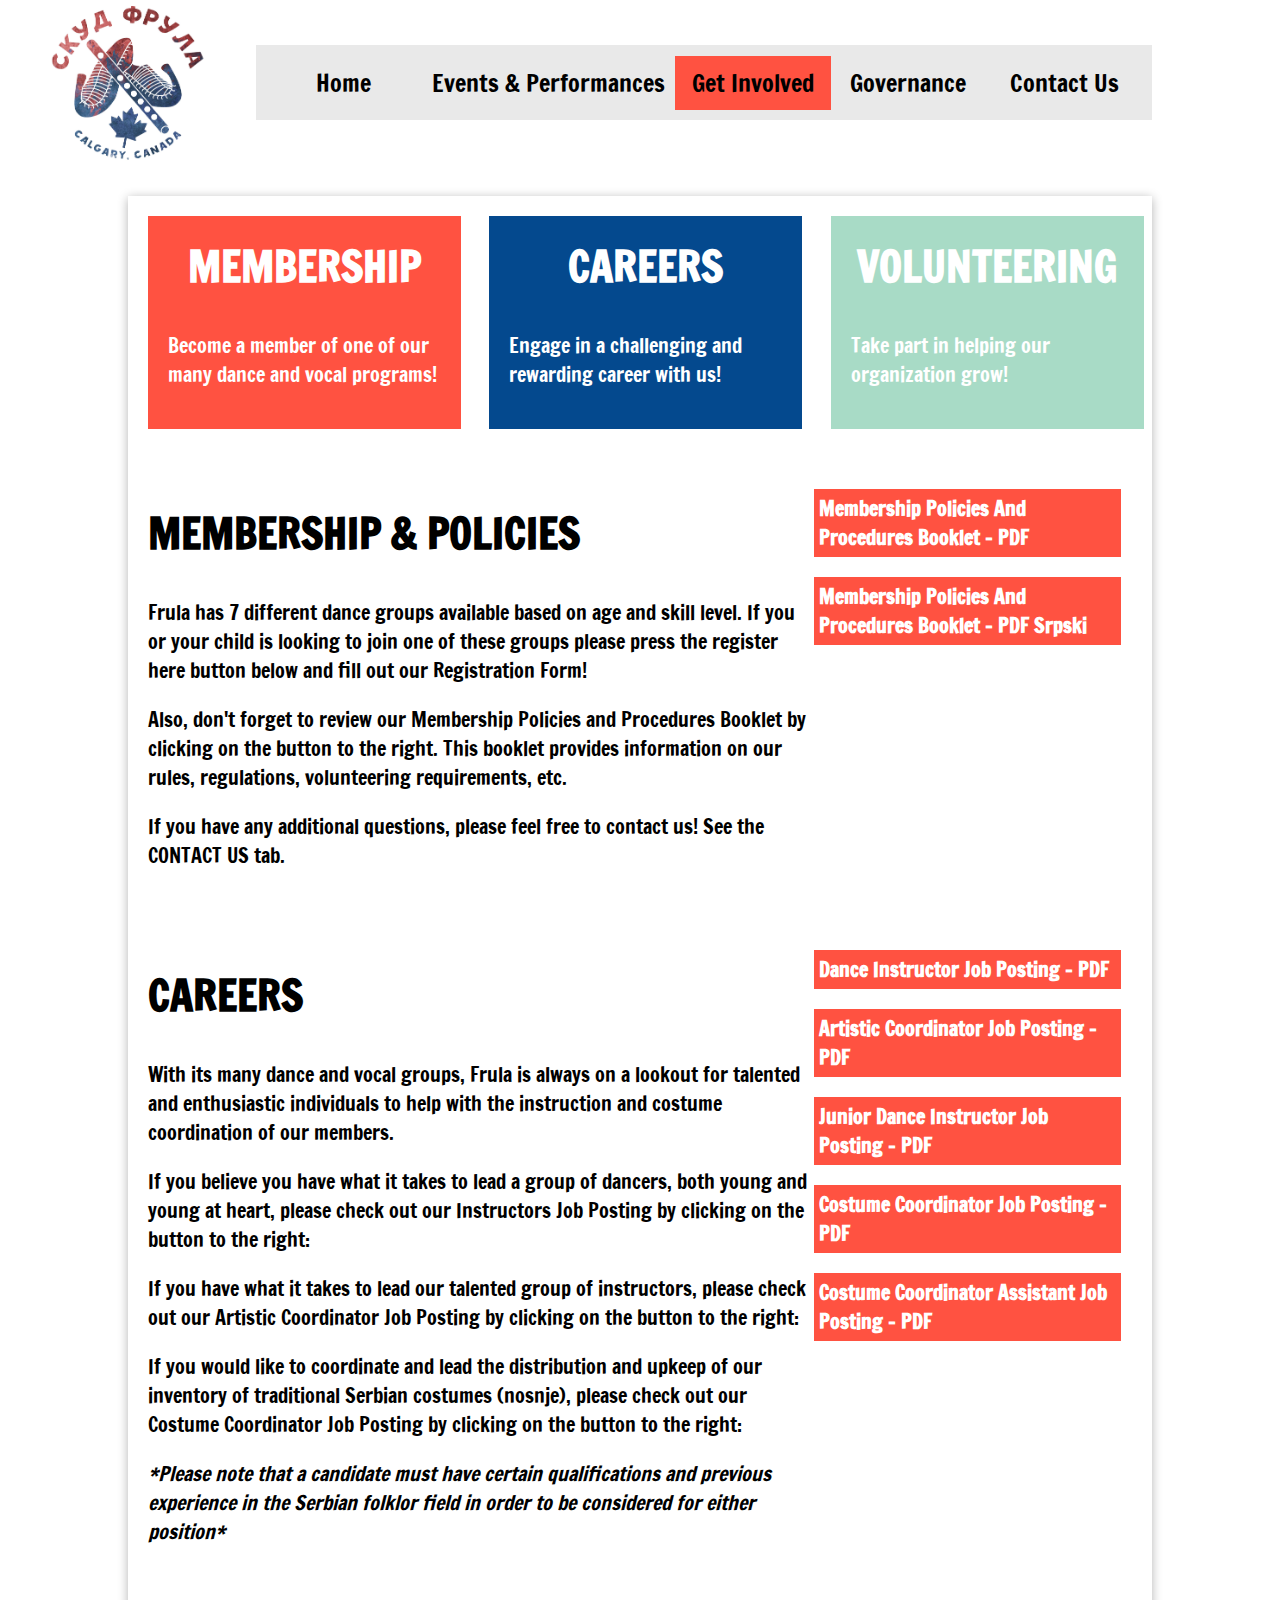
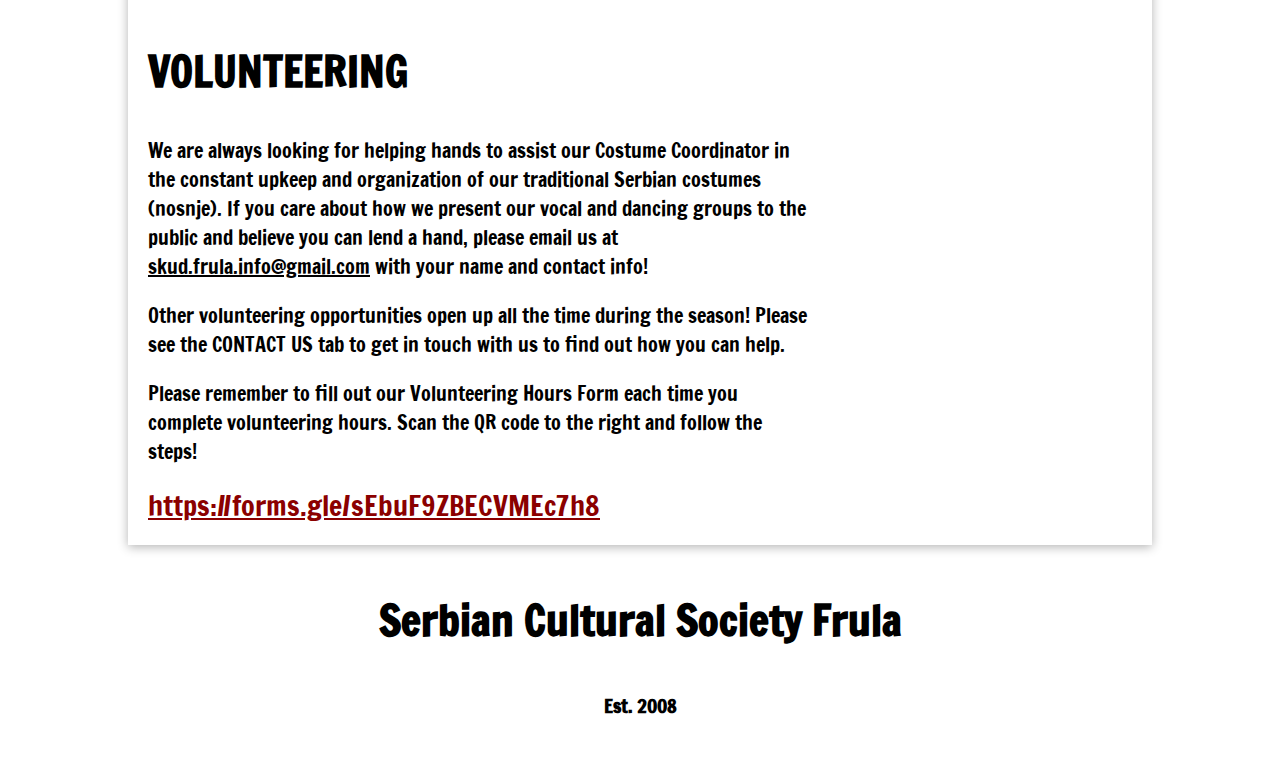
<file: GetInvolved.html>
<!DOCTYPE html>
<html lang="en">
    <head>
        <title>SKUD Frula</title>
        <!---- Meta tags-->
        <meta charset="utf-8">
        <meta name="author" content="Velibor Tunic">
        <meta name="keywords" content="Folklor, Serbian Dance, SKUD Frula, Frula">
        <meta name="description" content="SKUD Frula">
        <meta name="viewport" content="width=device-width, initial-scale=1.0">
        <meta name="msapplication-TileColor" content="#00aba9">
        <meta name="theme-color" content="#ffffff">
        <meta name="msapplication-TileColor" content="#2b5797">
        <meta name="theme-color" content="#ffffff">
        <link rel="apple-touch-icon" sizes="180x180" href="../favicon_package_v0.16/apple-touch-icon.png">
        <link rel="icon" type="image/png" sizes="32x32" href="../favicon_package_v0.16/favicon-32x32.png">
        <link rel="icon" type="image/png" sizes="16x16" href="../favicon_package_v0.16/favicon-16x16.png">
        <link rel="manifest" href="../favicon_package_v0.16/site.webmanifest">
        <link rel="mask-icon" href="../favicon_package_v0.16/safari-pinned-tab.svg" color="#5bbad5">
        <link rel="stylesheet" href="../styles/Main.css" />
        <link rel="stylesheet" href="../styles/GetInvolved.css" />
        <link rel="preconnect" href="https://fonts.googleapis.com">
        <link rel="preconnect" href="https://fonts.gstatic.com" crossorigin>
        <link href="https://fonts.googleapis.com/css2?family=Francois+One&family=Offside&display=swap" rel="stylesheet">
    </head>
    <body>
        <div id="myNav" class="mobileMenu">
            <a href="javascript:void(0)" class="closebtn" onclick="closeNav()">&times;</a>
            <div class="mobileMenu-content">
              <a href="../index.html" onclick="closeNav()" class="links">Home</a>
              <a href="../EventsAndPerformances.html" onclick="closeNav()" class="links">Events & Performances</a>
              <a href="../GetInvolved.html" onclick="closeNav()" class="links" id="currentPage">Get Involved</a>
              <a href="../Governance.html" onclick="closeNav()" class="links">Governance</a>
              <a href="../ContactUs.html" onclick="closeNav()" class="links">Contact US</a>
            </div>
        </div>
        <header>
            <div id="menus">
                <div class="logo"><img src="../images/SKUD_Frula_Coloured_Logo_(2372x1536).JPG" alt="SKUD Frula Logo"></div>
                <div class="normalMenu">
                    <ul class="pageLinks">
                        <li><a href="../index.html"  class="links">Home</a></li>
                        <li><a href="../EventsAndPerformances.html" class="links">Events & Performances</a></li>
                        <li id="currentPage"><a href="../GetInvolved.html" class="links">Get Involved</a></li>
                        <li><a href="../Governance.html" class="links">Governance</a></li>
                        <li><a href="../ContactUs.html" class="links">Contact Us</a></li>
                    </ul>
                </div>
                <span style="font-size:30px;cursor:pointer" onclick="openNav()" class="menuButton">&#9776; </span>
            </div>
        </header>
        <main>
            <section class="getInvolvedBlocks">
                <div class="membership">
                    <h2>MEMBERSHIP</h2>
                    <p>Become a member of one of our many dance and vocal programs!</p>
                </div>
                <div class="careers">
                    <h2>CAREERS</h2>
                    <p>Engage in a challenging and rewarding career with us!</p>
                </div>
                <div class="volunteering">
                    <h2>VOLUNTEERING</h2>
                    <p>Take part in helping our organization grow!</p>
                </div>
            </section>
            <section class="membershipAndPolicies">
                <div class="memebershipText">
                    <h2>MEMBERSHIP & POLICIES</h2>
                    <p>Frula has 7 different dance groups available based on age and skill level. If you or your child is looking to join one of these groups please press the register here button below and fill out our Registration Form!</p>
                    <p>Also, don't forget to review our Membership Policies and Procedures Booklet by clicking on the button to the right.​ This booklet provides information on our rules, regulations, volunteering requirements, etc.</p>
                    <p>If you have any additional questions, please feel free to contact us! See the CONTACT US tab.</p>
                </div>
                <div class="membershipPDF">
                    <a class="Membership_BTN MembershipPoliciesAndProceduresBookletPDF_BTN" href="../documents/Membership Policies And Procedures Booklet.pdf" target="blank"><div class="MembershipPoliciesAndProceduresBookletPDF_DIV"><h3 class="BTNText">Membership Policies And Procedures Booklet - PDF</h3></div></a>
                    <a class="Membership_BTN MembershipPoliciesAndProceduresBookletSrpskiPDF_BTN" href="../documents/Membership Policies And Procedures Booklet Srpski.pdf" target="blank"><div class="MembershipPoliciesAndProceduresBookletPDF_DIV"><h3 class="BTNText">Membership Policies And Procedures Booklet - PDF Srpski</h3></div></a>
                </div>
            </section>
            <section class="careerSection">
                <div class="careersText">
                    <h2>CAREERS</h2>
                    <p>With its many dance and vocal groups, Frula is always on a lookout for talented and enthusiastic 
                        individuals to help with the instruction and costume coordination of our members.
                    </p>
                    <p>If you believe you have what it takes to lead a group of dancers, both young and young at heart, please check out our Instructors Job Posting by clicking on the button to the right:</p>
                    <p>If you have what it takes to lead our talented group of instructors, please check out our Artistic Coordinator Job Posting by clicking on the button to the right:</p>
                    <p>If you would like to coordinate and lead the distribution and upkeep of our inventory of traditional Serbian costumes (nosnje), please check out our Costume Coordinator Job Posting by clicking on the button to the right:</p>
                    <p><i>*Please note that a candidate must have certain qualifications and previous experience in the Serbian folklor field in order to be considered for either position* </i></p>
                </div>
                <div class="careersPDF">
                    <a class="Careers_BTN DanceInstructorJobPosting_BTN" href="../documents/DanceInstructorJobPosting.pdf" target="blank"><div class="DanceInstructorJobPosting_DIV"><h3 class="BTNText">Dance Instructor Job Posting - PDF</h3></div></a>
                    <a class="Careers_BTN ArtisticCoordinatorJobPosting_BTN" href="../documents/ArtisticCoordinatorJobPosting.pdf" target="blank"><div class="ArtisticCoordinatorJobPosting_DIV"><h3 class="BTNText">Artistic Coordinator Job Posting - PDF</h3></div></a>
                    <a class="Careers_BTN JuniorDanceInstructorJobPosting_BTN" href="../documents/JuniorDanceInstructorJobPosting.pdf" target="blank"><div class="JuniorDanceInstructorJobPosting_DIV"><h3 class="BTNText">Junior Dance Instructor Job Posting - PDF</h3></div></a>
                    <a class="Careers_BTN CostumeCoordinatorJobPosting_BTN" href="../documents/CostumeCoordinatorJobPosting.pdf" target="blank"><div class="CostumeCoordinatorJobPosting_DIV"><h3 class="BTNText">Costume Coordinator Job Posting - PDF</h3></div></a>
                    <a class="Careers_BTN CostumeCoordinatorAssistantJobPosting_BTN" href="../documents/CostumeCoordinatorAssistantJobPosting.pdf" target="blank"><div class="CostumeCoordinatorAssistantJobPosting_DIV"><h3 class="BTNText">Costume Coordinator Assistant Job Posting - PDF</h3></div></a>

                </div>
            </section>
            <section class="volunteeringSection">
                <div class="volunteeringText">
                    <h2>VOLUNTEERING</h2>
                    <p>We are always looking for helping hands to assist our Costume Coordinator in the constant upkeep and organization of our traditional Serbian costumes (nosnje). If you care about how we present our vocal and dancing groups to the public and believe you can lend a hand, please email us at   <a href="mailto: skud.frula.info@gmail.com">skud.frula.info@gmail.com</a> with your name and contact info!</p>
                    <p>Other volunteering opportunities open up all the time during the season! Please see the CONTACT US tab to get in touch with us to find out how you can help. ​</p>
                    <p>Please remember to fill out our Volunteering Hours Form each time you complete volunteering hours. Scan the QR code to the right and follow the steps!</p>
                    <a class="volunteeringHoursSubmition" href="​https://forms.gle/sEbuF9ZBECVMEc7h8" target="blank">​https://forms.gle/sEbuF9ZBECVMEc7h8</a>
                </div>
            </section>
        </main>
        <footer>
            <h2>Serbian Cultural Society Frula</h2>
            <h6>Est. 2008</h6>
        </footer>
        <script>
            function openNav() { document.getElementById("myNav").style.height = "100%"; }
            function closeNav() { document.getElementById("myNav").style.height = "0%"; }
        </script>
    </body>
</html>
</file>
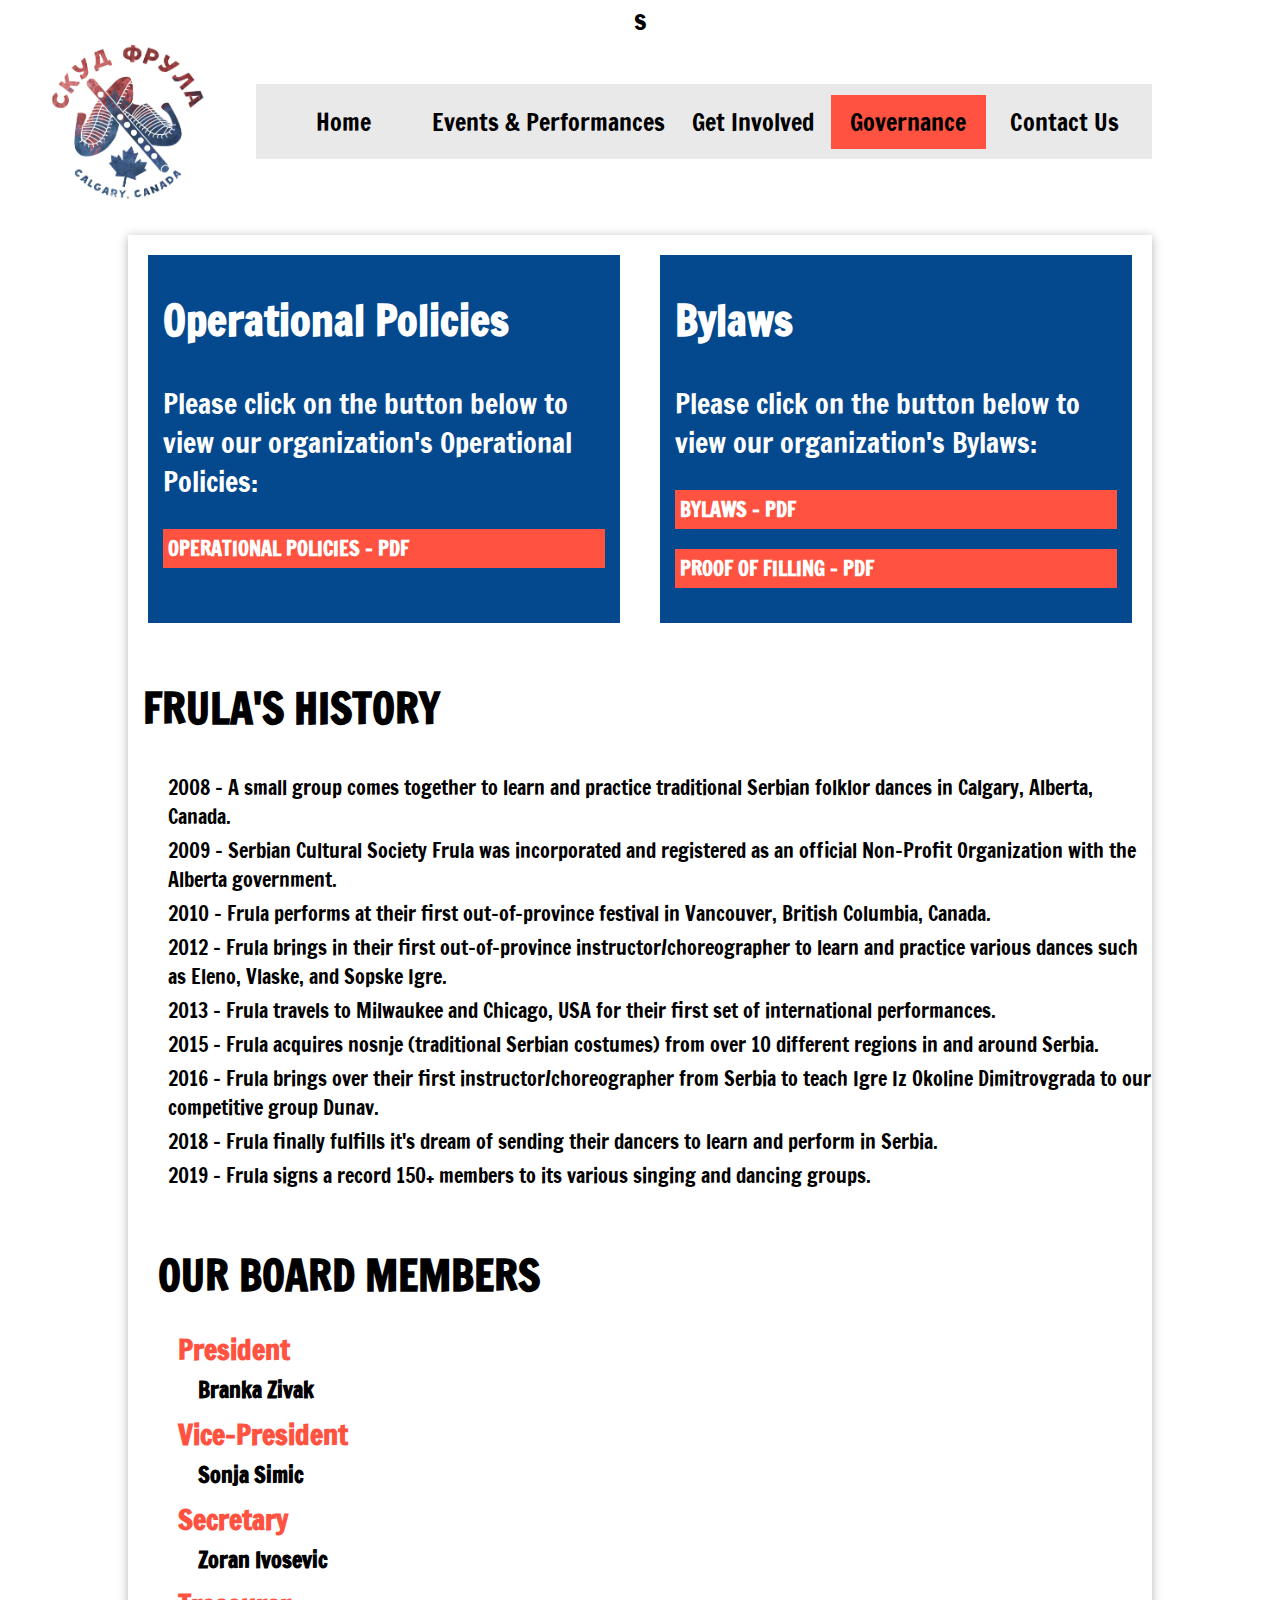
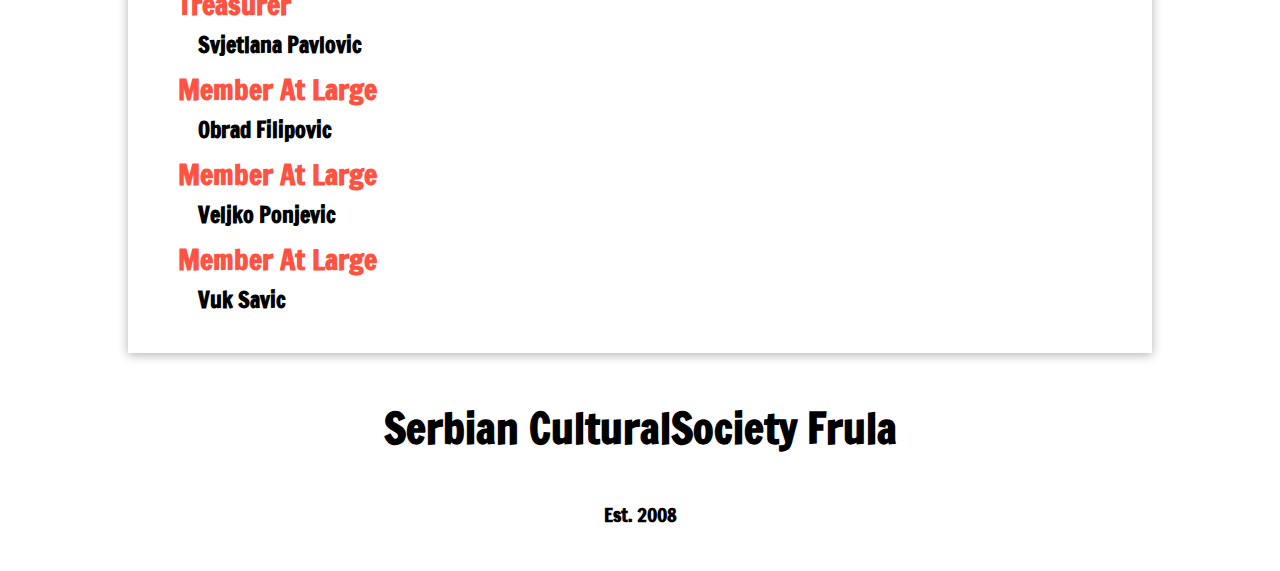
<file: Governance.html>
s<!DOCTYPE html>
<html lang="en">
    <head>
        <title>SKUD Frula</title>
        <!---- Meta tags-->
        <meta charset="utf-8">
        <meta name="author" content="Velibor Tunic">
        <meta name="keywords" content="Folklor, Serbian Dance, SKUD Frula, Frula">
        <meta name="description" content="SKUD Frula">
        <meta name="viewport" content="width=device-width, initial-scale=1.0">
        <meta name="msapplication-TileColor" content="#00aba9">
        <meta name="theme-color" content="#ffffff">
        <meta name="msapplication-TileColor" content="#2b5797">
        <meta name="theme-color" content="#ffffff">
        <link rel="apple-touch-icon" sizes="180x180" href="../favicon_package_v0.16/apple-touch-icon.png">
        <link rel="icon" type="image/png" sizes="32x32" href="../favicon_package_v0.16/favicon-32x32.png">
        <link rel="icon" type="image/png" sizes="16x16" href="../favicon_package_v0.16/favicon-16x16.png">
        <link rel="manifest" href="../favicon_package_v0.16/site.webmanifest">
        <link rel="mask-icon" href="../favicon_package_v0.16/safari-pinned-tab.svg" color="#5bbad5">
        <link rel="stylesheet" href="../styles/Governance.css" />
        <link rel="stylesheet" href="../styles/Main.css" />
        <link rel="preconnect" href="https://fonts.googleapis.com">
        <link rel="preconnect" href="https://fonts.gstatic.com" crossorigin>
        <link href="https://fonts.googleapis.com/css2?family=Francois+One&family=Offside&display=swap" rel="stylesheet">
    </head>
    <body>
        <div id="myNav" class="mobileMenu">
            <a href="javascript:void(0)" class="closebtn" onclick="closeNav()">&times;</a>
            <div class="mobileMenu-content">
              <a href="../index.html" onclick="closeNav()" class="links">Home</a>
              <a href="../EventsAndPerformances.html" onclick="closeNav()" class="links">Events & Performances</a>
              <a href="../GetInvolved.html" onclick="closeNav()" class="links">Get Involved</a>
              <a href="../Governance.html" onclick="closeNav()" class="links" id="currentPage">Governance</a>
              <a href="../ContactUs.html" onclick="closeNav()" class="links">Contact US</a>
            </div>
        </div>
        <header>
            <div id="menus">
                <div class="logo"><img src="../images/SKUD_Frula_Coloured_Logo_(2372x1536).JPG" alt="SKUD Frula Logo"></div>
                <div class="normalMenu">
                    <ul class="pageLinks">
                        <li><a href="../index.html"  class="links">Home</a></li>
                        <li><a href="../EventsAndPerformances.html" class="links">Events & Performances</a></li>
                        <li><a href="../GetInvolved.html" class="links">Get Involved</a></li>
                        <li id="currentPage"><a href="../Governance.html" class="links">Governance</a></li>
                        <li><a href="../ContactUs.html" class="links">Contact Us</a></li>
                    </ul>
                </div>
                <span style="font-size:30px;cursor:pointer" onclick="openNav()" class="menuButton">&#9776; </span>
            </div>
        </header>
        <main>
            <section class="policies">
                <div class="policyBlock operationalPolicies">
                    <h2>Operational Policies</h2>
                    <p>Please click on the button below to view our organization's Operational Policies:</p>
                    <a class="policiesBTN operationalPoliciesPDF_BTN" href="../documents/SKUD Frula – The Society Operational Policies.pdf" target="blank"><div class="policyPDFBTN operationalPoliciesPDF_DIV"><h3 class="BTNText">OPERATIONAL POLICIES - PDF</h3></div></a>
                </div>
                <div class="policyBlock bylaws">
                    <h2>Bylaws</h2>
                    <p>Please click on the button below to view our organization's Bylaws:</p>
                    <a class="policiesBTN bylawsPDF_BTN" href="../documents/SERBIAN CULTURAL SOCIETY FRULA – BYLAWS.pdf" target="blank"><div class="policyPDFBTN bylawsPDF_DIV"><h3 class="BTNText">BYLAWS - PDF</h3></div></a>
                    <a class="policiesBTN ProofOfFillingBylawsPDF_BTN" href="../documents/SKUD Frula - Proof Of Filling Bylaws.pdf" target="blank"><div class="policyPDFBTN proofOfFillingBylawsPDF_DIV"><h3 class="BTNText">PROOF OF FILLING - PDF</h3></div></a>
                </div>
            </section>
            <section class="frulaHistory">
                <h2>FRULA'S HISTORY</h2>
                <ul>
                    <li>2008 - A small group comes together to learn and practice traditional Serbian folklor dances in Calgary, Alberta, Canada.</li>
                    <li>2009 - Serbian Cultural Society Frula was incorporated and registered as an official Non-Profit Organization with the Alberta government.</li>
                    <li>2010 - Frula performs at their first out-of-province festival in Vancouver, British Columbia, Canada.</li>
                    <li>2012 - Frula brings in their first out-of-province instructor/choreographer to learn and practice various dances such as Eleno, Vlaske, and Sopske Igre.</li>
                    <li>2013 - Frula travels to Milwaukee and Chicago, USA for their first set of international performances.</li>
                    <li>2015 - Frula acquires nosnje (traditional Serbian costumes) from over 10 different regions in and around Serbia.</li>
                    <li>2016 - Frula brings over their first instructor/choreographer from Serbia to teach Igre Iz Okoline Dimitrovgrada to our competitive group Dunav.</li>
                    <li>2018 - Frula finally fulfills it's dream of sending their dancers to learn and perform in Serbia.</li>
                    <li>2019 - Frula signs a record 150+ members to its various singing and dancing groups.</li>
                </ul>
            </section>
            <section class="boardMembersList">
                <h2 class="boardMembersListTitle">OUR BOARD MEMBERS</h2>
                <!--
                <div class="boardMember President">
                    <h4>President</h4>
                    <h5>Branka Zivak</h5>
                </div>
                <div class="boardMember VicePresident">
                    <h4>Vice-President</h4>
                    <h5>Sonja Simic</h5>
                </div>
                <div class="boardMember Treasurer">
                    <h4>Treasurer</h4>
                    <h5>Svjetlana Pavlovic</h5>
                </div>
                <div class="boardMember Secretary">
                    <h4>Secretary</h4>
                    <h5>Zoran Ivosevic</h5>
                </div>
                <div class="bottomRowMembers">
                    <div class="boardMember MemberAtLarge1">
                        <h4>Member At Large</h4>
                        <h5>Obrad Filipovic</h5>
                    </div>
                    <div class="boardMember MemberAtLarge2">
                        <h4>Member At Large</h4>
                        <h5>Veljko Ponjevic
                    </div>
                    <div class="boardMember MemberAtLarge3">
                        <h4>Member At Large</4>
                        <h5>Vuk Savic</h5>
                    </div>
                </div>-->
                <ul class="boardMemberList">
                    <li>
                        <h3>President</h3>
                        <h6>Branka Zivak</h6>
                    </li>
                    <li>
                        <h3>Vice-President</h3>
                        <h6>Sonja Simic</h6>
                    </li>
                    <li>
                        <h3>Secretary</h3>
                        <h6>Zoran Ivosevic</h6>
                    </li>
                    <li>
                        <h3>Treasurer</h3>
                        <h6>Svjetlana Pavlovic</h6>
                    </li>
                    <li>
                        <h3>Member At Large</h3>
                        <h6>Obrad Filipovic</h6>
                    </li>
                    <li>
                        <h3>Member At Large</h3>
                        <h6>Veljko Ponjevic</h6>
                    </li>
                    <li>
                        <h3>Member At Large</h3>
                        <h6>Vuk Savic</h6>
                    </li>
                </ul>
            </section>
        </main>
        <footer>
            <h2>Serbian CulturalSociety Frula</h2>
            <h6>Est. 2008</h6>
        </footer>
        <script>
            function openNav() { document.getElementById("myNav").style.height = "100%"; }
            function closeNav() { document.getElementById("myNav").style.height = "0%"; }
        </script>
    </body>
</html>
</file>
<file: styles/Main.css>
html {
    background-color: rgb(255, 255, 255);
    font-family: 'Courier Prime';
    font-size: 48px;
    scroll-behavior: smooth;
    align-items: center;    
    margin: 0;
    width: 100%;
}
body {
    overflow-x:hidden;
    margin: auto;
    display: flex;
    flex-direction: column;
    align-items: center;
    font-family: 'Francois One', sans-serif;
    font-size: 28px;
}
#header {
    background-color: rgba(201, 199, 199, 0.4);
    width:100%;
    height: 15%;
    overflow: hidden;
    position: absolute;
}
.home {
    display: flex;
    flex-direction: column;
    justify-content: center;
    align-items: center;
}
.logo img {
    max-width: 100%;
    max-height: 100%;
}
#menus {
    background:none;
    display: grid;
    grid-template-columns: 20% 70% 10%;
    align-items: center;
    justify-content: center;
    width: 100%;
    height: 100%;
    margin:auto;
}
img{
    display: block; /* remove extra space below image */
}

.pageLinks {
    display: grid;
    grid-template-columns: 1fr 1fr 1fr 1fr 1fr;
    justify-content: center;
    align-items: center;
    font-size: 24px;
    height: 75px;
    background-color: rgba(201, 199, 199, 0.4);
    margin: 0px 0px 0px 0px;
    padding-inline-start: 10px;
    padding-inline-end: 10px;
}
.pageLinks li {
    height:fit-content;
    display: inline;
    justify-content: center;
    align-items: center;
    text-align: center;
    padding: 10px;
}
.pageLinks li a {
    width:fit-content;
    white-space: nowrap;
}
.pageLinks li:hover {
    background-color: gray;
}
.pageLinks li.current {
    background-color: orange;
}
.links:link {
    color: rgb(0, 0, 0);
    text-decoration: none;
}
.links.active {
    background-color: orange;
}
.links:visited {
    color: rgb(0, 0, 0);
}
#currentPage {
    background-color: #ff5241;
}
li {
    list-style-type: none;
}
.mobileMenu {
    height: 0%;
    width: 100%;
    position: fixed;
    z-index: 1;
    top: 0;
    left: 0;
    background-color: rgb(0,0,0);
    background-color: rgba(0, 255, 255);
    overflow-y: hidden;
    transition: 0.5s;
}
.mobileMenu-content {
    position: relative;
    top: 25%;
    width: 100%;
    text-align: center;
    margin-top: 30px;
}
.mobileMenu a {
    padding: 8px;
    text-decoration: none;
    font-size: 36px;
    color: #000000;
    display: block;
    transition: 0.3s;
}
.mobileMenu .closebtn {
    position: absolute;
    top: 20px;
    right: 45px;
    font-size: 60px;
}
.menuButton {
    grid-column: 3;
}
main {
    box-shadow: 0px 2px 10px rgba(0, 0, 0, 0.3);
    margin-top: 30px;
}
footer {
    text-align: center;
    margin-top: 10px;
    background-color: var(--gray);
    width: 100%;
}
@media (max-width: 1100px) { /*for tablet*/
    .normalMenu {
        display: none;
    }
    .mobileMenu { 
        overflow-y: auto;
    }
    .mobileMenu a { font-size: 40px}
    .mobileMenu .closebtn {
        font-size: 40px;
        top: 15px;
        right: 35px;
    }
    .logo img {
        max-width: 180%;
        max-height: 180%;
    }
    body {
        width: 100%;
    }
    .menuButton {
        right: 20px;
    }
}
@media (min-width:1100px) { /*for desktop*/
    
    #container-2 {
        grid-row: 2;
        display: flex;
        flex-direction: row;
        justify-content: space-around;
    }
    .mobileMenu {
        display: none;
    }
    .menuButton {
        display: none;
    }
    body {
        width: 100%;
    }
}
</file>
<file: styles/GetInvolved.css>
main {
    display: grid;
    grid-template-columns: 1fr 1fr 1fr;
    grid-template-rows: auto auto auto auto;
    justify-content: center;
    align-items: center;
    width: 80%;
}
p {
    font-size: 20px;
}
.getInvolvedBlocks {
    grid-column: 1/3;
    grid-row: 1;
    width: 150%;
    display: grid;
    grid-template-columns: 1fr 1fr 1fr;
}
.getInvolvedBlocks div h2 {
    text-align: center;
    margin-top: 0;
}
.getInvolvedBlocks div {
    width: 80%;
    margin: 20px;
    padding: 20px;
    color: white;
}
.getInvolvedBlocks div p {
    font-size: 20px;
}
.membership {
    background-color: #FF5241;
}
.careers {
    background-color: #04498e;
}
.volunteering {
    background-color: #A8DBC6;
}
.membershipAndPolicies {
    grid-column: 1/3;
    grid-row: 2;
    margin: 20px;
    width: 150%;
    display: grid;
    grid-template-columns: 65% 30%;
}
.membershipText {
    grid-column: 1;
}
.membershipText p {
    font-size: 15px;
}
.membershipPDF {
    grid-column: 2;
}
.BTNText {
    font-size: 20px;
    padding: 5px;
}
.Membership_BTN {
    text-decoration: none;
    
}
.MembershipPoliciesAndProceduresBookletPDF_DIV {
    grid-row: 1;
    background-color: #ff5241;
    text-decoration: none;
    color: white;
}
.MembershipPoliciesAndProceduresBookletSrpskiPDF_BTN {
    grid-row: 2;
    background-color: #ff5241;
    text-decoration: none;
    color: white;
}
.careerSection {
    grid-column: 1/3;
    grid-row: 3;
    margin: 20px;
    width: 150%;
    display: grid;
    grid-template-columns: 65% 30%;
}
.careersPDF {
    grid-column: 2;
}
.BTNText {
    font-size: 20px;
    padding: 5px;
}
.Careers_BTN {
    text-decoration: none;
}
.DanceInstructorJobPosting_DIV {
    grid-row: 1;
    background-color: #ff5241;
    text-decoration: none;
    color: white;
}
.ArtisticCoordinatorJobPosting_DIV {
    grid-row: 2;
    background-color: #ff5241;
    text-decoration: none;
    color: white;
}
.JuniorDanceInstructorJobPosting_DIV {
    grid-row: 3;
    background-color: #ff5241;
    text-decoration: none;
    color: white;
}
.CostumeCoordinatorJobPosting_DIV {
    grid-row: 4;
    background-color: #ff5241;
    text-decoration: none;
    color: white;
}
.CostumeCoordinatorAssistantJobPosting_DIV {
    grid-row: 5;
    background-color: #ff5241;
    text-decoration: none;
    color: white;
}
.volunteeringSection {
    grid-column: 1/3;
    grid-row: 4;
    margin: 20px;
    width: 150%;
    display: grid;
    grid-template-columns: 65% 30%;
}
.volunteeringText p a {
    color: black;
}
.volunteeringHoursSubmition {
    color: darkred
}
</file>
<file: styles/Governance.css>
main {
    display: grid;
    grid-template-columns: auto auto auto;
    grid-template-rows: auto auto auto auto;
    justify-content: center;
    align-items: center;
    width: 80%;
}
@media (max-width: 1100px) { /* for mobile*/
    .policies {
        grid-row: 1;
        display:grid;
        align-items: center;
    }
    .policyBlock {
        margin: 20px;
        background-color: #04498e;
        padding: 15px;
        color: white;
        padding-top: 0;
        width: 50%;
    }
    .policyPDFBTN {
        background-color: #ff5241;
        text-decoration: none;
    }
    .BTNText {
        font-size: 20px;
        padding: 5px;
    }
    .policiesBTN {
        text-decoration: none;
    }
    .policyPDFBTN {
        text-decoration: none;
        color: white;
    }
    .frulaHistory {
        grid-row: 2;
    }
    .frulaHistory h2 {
        padding-left: 15px;
    }
    .frulaHistory ul {
        font-size: 20px;
    }
    .frulaHistory ul li {
        margin-top: 5px;
    }
    .boardMembersList {
        grid-row: 3;
        display: grid;
        grid-template-columns: 1fr 1fr 1fr 1fr;
        grid-template-rows: auto auto auto;
        width: 100%;
    }
    .boardMembersListTitle {
        margin-left: 30px;
        grid-column: 1/5;
        grid-row: 1;
    }
    .boardMember {
        display: flex;
        flex-direction: column;
        align-items: center;
    }
    .boardMember h4 {
        font-size: 30px;
        white-space: nowrap;
        width: 100%;
        text-align: center;
        color: #ff5241;
        margin-block-end: 0;
    }
    .boardMember h5 {
        font-size: 24px;
        white-space: nowrap;
        width: 100%;
        text-align: center;
        color: #000000;
        margin-top: 10px;
    }
    .President, .VicePresident, .Treasurer, .Secretary {
        grid-row: 2;
    }
    .bottomRowMembers {
        grid-row: 3;
        grid-column: 1/5;
        display:grid;
        grid-template-columns: auto auto auto;
    }
    .bottomRowMembers .boardMember h4 {
        font-size: 26px;
    }
    .boardMemberList {
        grid-column: 1/5;
    }
    .boardMemberList li h3 {
       color: #ff5241;
       margin: 20px;
       margin-top: 0px;
    }
    .boardMemberList li h6 {
        font-size: 24px;
        margin-left: 30px;
        margin-top: 0px;
    }
}
@media (min-width:1100px) { /* for desktop*/
    .policies {
        grid-row: 1;
        display: flex;
    }
    .policyBlock {
        margin: 20px;
        background-color: #04498e;
        padding: 15px;
        color: white;
        padding-top: 0;
        width: 50%;
    }
    .policyPDFBTN {
        background-color: #ff5241;
        text-decoration: none;
    }
    .BTNText {
        font-size: 20px;
        padding: 5px;
    }
    .policiesBTN {
        text-decoration: none;
    }
    .policyPDFBTN {
        text-decoration: none;
        color: white;
    }
    .frulaHistory {
        grid-row: 2;
    }
    .frulaHistory h2 {
        padding-left: 15px;
    }
    .frulaHistory ul {
        font-size: 20px;
    }
    .frulaHistory ul li {
        margin-top: 5px;
    }
    .boardMembersList {
        grid-row: 3;
        display: grid;
        grid-template-columns: 1fr 1fr 1fr 1fr;
        grid-template-rows: auto auto auto;
        width: 100%;
    }
    .boardMembersListTitle {
        margin-left: 30px;
        margin-bottom: 20px;
        grid-column: 1/5;
        grid-row: 1;
    }
    .boardMember {
        display: flex;
        flex-direction: column;
        align-items: center;
    }
    .boardMember h4 {
        font-size: 30px;
        white-space: nowrap;
        width: 100%;
        text-align: center;
        color: #ff5241;
        margin-block-end: 0;
    }
    .boardMember h5 {
        font-size: 24px;
        white-space: nowrap;
        width: 100%;
        text-align: center;
        color: #000000;
        margin-top: 10px;
    }
    .President, .VicePresident, .Treasurer, .Secretary {
        grid-row: 2;
    }
    .bottomRowMembers {
        grid-row: 3;
        grid-column: 1/5;
        display:grid;
        grid-template-columns: auto auto auto;
    }
    .bottomRowMembers .boardMember h4 {
        font-size: 26px;
    }
    .boardMemberList {
        grid-column: 1/5;
        margin-top: 0px;
    }
    .boardMemberList li h3 {
       color: #ff5241;
       font-size: 28px;
       margin: 10px;
       margin-top: 5px;
       margin-bottom: 5px;
    }
    .boardMemberList li h6 {
        font-size: 22px;
        margin-left: 30px;
        margin-top: 0px;
        margin-bottom: 10px;
    }
}
</file>
